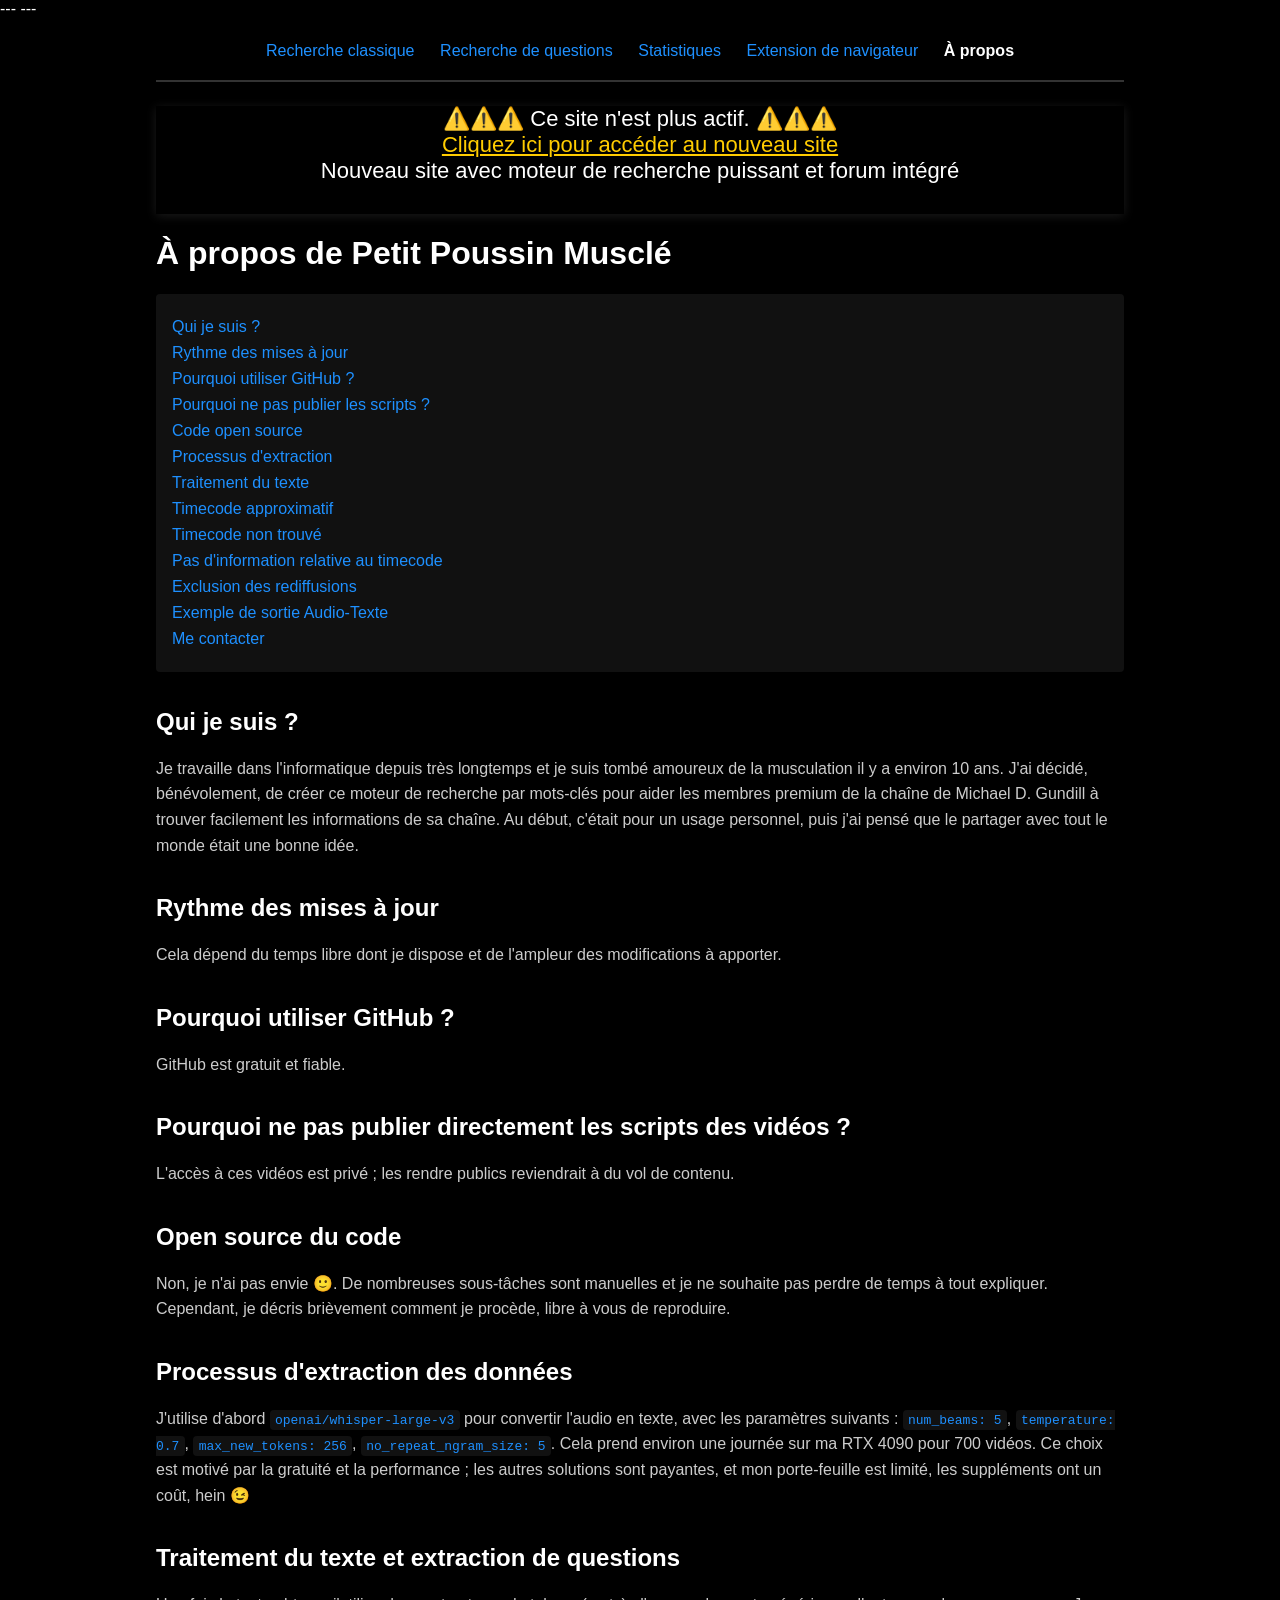
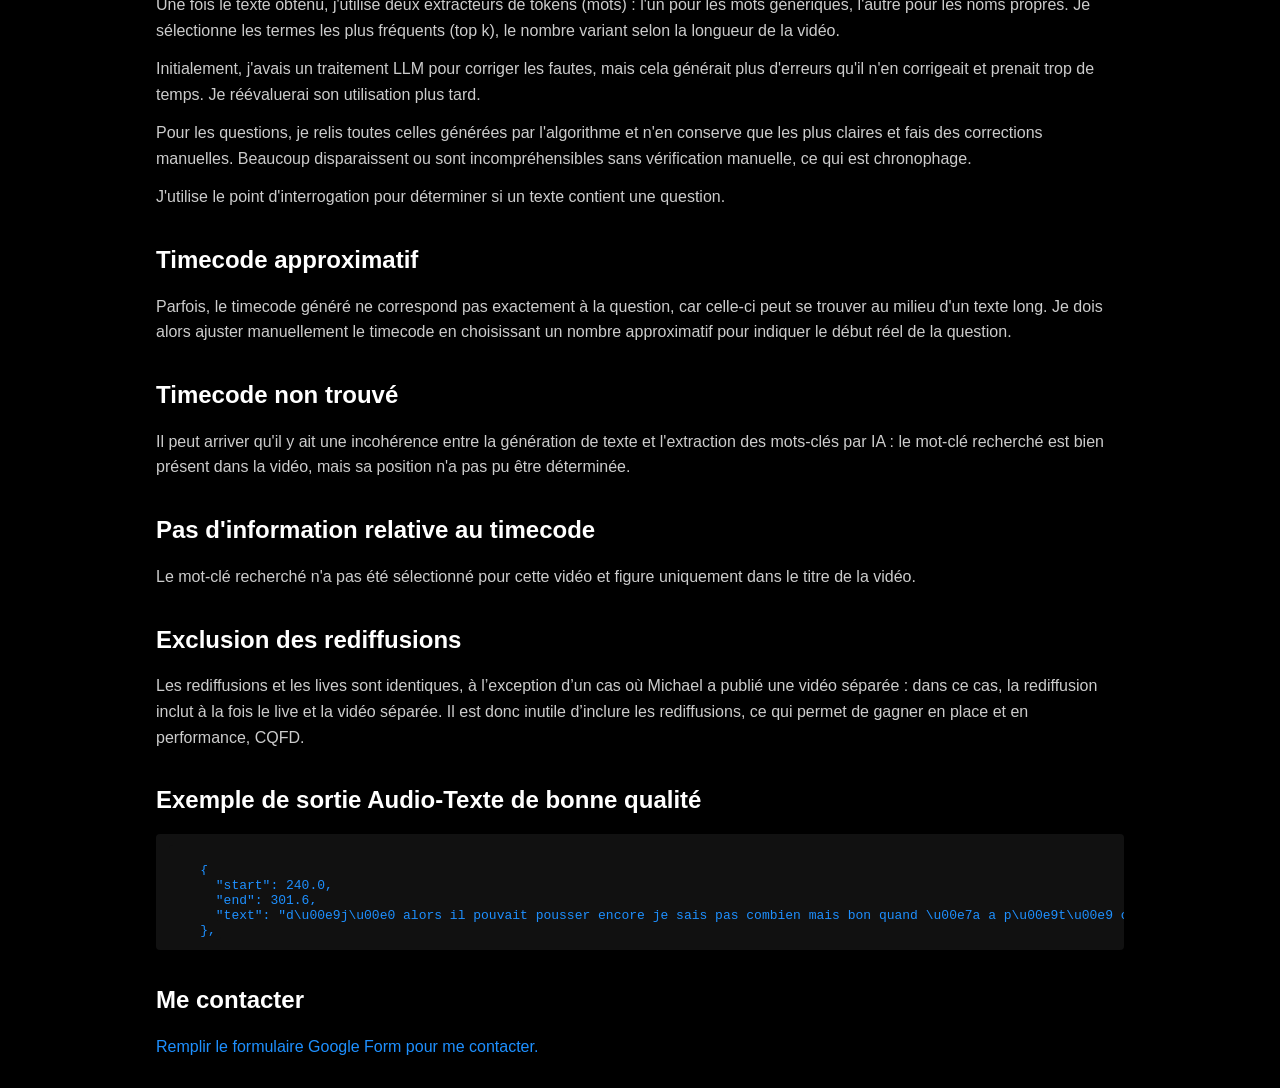
<file: about.html>
---
---
<!DOCTYPE html>
<html lang="fr">
<head>
  <meta charset="UTF-8">
  <title>Petit Poussin Musclé - À propos</title>
  <link rel="icon" href="/mg-yt-mini-search-engine/favicon.ico" type="image/png">
  <link rel="stylesheet" href="default.css?rev={{ site.time | date: '%Y%m%d%H%M%S' }}">
</head>
<body>
  <div class="container">
    <nav role="navigation" aria-label="Menu principal">
      <ul class="main-menu">
        <li><a href="index.html">Recherche classique</a></li>
        <li><a href="questions.html">Recherche de questions</a></li>
        <li><a href="stats.html">Statistiques</a></li>
        <li><a href="plugin.html">Extension de navigateur</a></li>
        <li><a href="about.html" aria-current="page">À propos</a></li>
      </ul>
    </nav>
    <div style="background-color: #000; color: #fff; text-align: center; padding-bottom: 30px;  width: 100%; z-index: 9999; font-family: Arial, sans-serif; font-size: 22px; box-shadow: 0 2px 10px rgba(255, 255, 255, 0.1);">
  ⚠️⚠️⚠️ Ce site n'est plus actif. ⚠️⚠️⚠️<br> 
  <a href="https://ami-de-la-masse.com/login" target="_blank" style="color: #ffcc00; text-decoration: underline;">Cliquez ici pour accéder au nouveau site</a>  
  <br>Nouveau site avec moteur de recherche puissant et forum intégré
</div>

    <h1>À propos de Petit Poussin Musclé</h1>

    <nav class="section-menu">
      <ul>
        <li><a href="#qui">Qui je suis ?</a></li>
        <li><a href="#rythme">Rythme des mises à jour</a></li>
        <li><a href="#github">Pourquoi utiliser GitHub ?</a></li>
        <li><a href="#scripts">Pourquoi ne pas publier les scripts ?</a></li>
        <li><a href="#opensource">Code open source</a></li>
        <li><a href="#processus">Processus d'extraction</a></li>
        <li><a href="#traitement">Traitement du texte</a></li>
        <li><a href="#timecode">Timecode approximatif</a></li>
        <li><a href="#notfound">Timecode non trouvé</a></li>
        <li><a href="#notimecode">Pas d'information relative au timecode</a></li>
        <li><a href="#rediffusions">Exclusion des rediffusions</a></li>
        <li><a href="#exemple">Exemple de sortie Audio-Texte</a></li>
        <li><a href="#contact">Me contacter</a></li>
      </ul>
    </nav>

    <h2 id="qui">Qui je suis ?</h2>
    <p>Je travaille dans l'informatique depuis très longtemps et je suis tombé amoureux de la musculation il y a environ 10 ans. J'ai décidé, bénévolement, de créer ce moteur de recherche par mots-clés pour aider les membres premium de la chaîne de Michael D. Gundill à trouver facilement les informations de sa chaîne. Au début, c'était pour un usage personnel, puis j'ai pensé que le partager avec tout le monde était une bonne idée.</p>

    <h2 id="rythme">Rythme des mises à jour</h2>
    <p>Cela dépend du temps libre dont je dispose et de l'ampleur des modifications à apporter.</p>

    <h2 id="github">Pourquoi utiliser GitHub ?</h2>
    <p>GitHub est gratuit et fiable.</p>

    <h2 id="scripts">Pourquoi ne pas publier directement les scripts des vidéos ?</h2>
    <p>L'accès à ces vidéos est privé ; les rendre publics reviendrait à du vol de contenu.</p>

    <h2 id="opensource">Open source du code</h2>
    <p>Non, je n'ai pas envie 🙂. De nombreuses sous-tâches sont manuelles et je ne souhaite pas perdre de temps à tout expliquer. Cependant, je décris brièvement comment je procède, libre à vous de reproduire.</p>

    <h2 id="processus">Processus d'extraction des données</h2>
    <p>J'utilise d'abord <code>openai/whisper-large-v3</code> pour convertir l'audio en texte, avec les paramètres suivants : <code>num_beams: 5</code>, <code>temperature: 0.7</code>, <code>max_new_tokens: 256</code>, <code>no_repeat_ngram_size: 5</code>. Cela prend environ une journée sur ma RTX 4090 pour 700 vidéos. Ce choix est motivé par la gratuité et la performance ; les autres solutions sont payantes, et mon porte‑feuille est limité, les suppléments ont un coût, hein 😉</p>

    <h2 id="traitement">Traitement du texte et extraction de questions</h2>
    <p>Une fois le texte obtenu, j'utilise deux extracteurs de tokens (mots) : l'un pour les mots génériques, l'autre pour les noms propres. Je sélectionne les termes les plus fréquents (top k), le nombre variant selon la longueur de la vidéo.</p>
    <p>Initialement, j'avais un traitement LLM pour corriger les fautes, mais cela générait plus d'erreurs qu'il n'en corrigeait et prenait trop de temps. Je réévaluerai son utilisation plus tard.</p>
    <p>Pour les questions, je relis toutes celles générées par l'algorithme et n'en conserve que les plus claires et fais des corrections manuelles. Beaucoup disparaissent ou sont incompréhensibles sans vérification manuelle, ce qui est chronophage.</p>
    <p>J'utilise le point d'interrogation pour déterminer si un texte contient une question. </p>

    <h2 id="timecode">Timecode approximatif</h2>
    <p>Parfois, le timecode généré ne correspond pas exactement à la question, car celle-ci peut se trouver au milieu d'un texte long. Je dois alors ajuster manuellement le timecode en choisissant un nombre approximatif pour indiquer le début réel de la question.</p>

    <h2 id="notfound">Timecode non trouvé</h2>
    <p>Il peut arriver qu'il y ait une incohérence entre la génération de texte et l'extraction des mots-clés par IA : le mot-clé recherché est bien présent dans la vidéo, mais sa position n'a pas pu être déterminée.</p>

    <h2 id="notimecode">Pas d'information relative au timecode</h2>
    <p>Le mot-clé recherché n'a pas été sélectionné pour cette vidéo et figure uniquement dans le titre de la vidéo.</p>
    
    <h2 id="rediffusions">Exclusion des rediffusions</h2>
    <p>Les rediffusions et les lives sont identiques, à l’exception d’un cas où Michael a publié une vidéo séparée : dans ce cas, la rediffusion inclut à la fois le live et la vidéo séparée. Il est donc inutile d’inclure les rediffusions, ce qui permet de gagner en place et en performance, CQFD.</p>

    <h2 id="exemple">Exemple de sortie Audio-Texte de bonne qualité</h2>
    <pre><code> 
    {
      "start": 240.0,
      "end": 301.6,
      "text": "d\u00e9j\u00e0 alors il pouvait pousser encore je sais pas combien mais bon quand \u00e7a a p\u00e9t\u00e9 c'\u00e9tait spectaculaire donc la cha\u00eene j'avais donn\u00e9 le nom du gars mais bon en fait il y a 3-4 vid\u00e9os \u00e0 regarder c'est tout je pensais qu'il y en aurait beaucoup plus parce qu'il dit qu'il avait interview\u00e9 des mecs et tout puis j'ai pas vu enfin c'\u00e9tait avant la blessure pas apr\u00e8s donc \u00e7a limite un peu la port\u00e9e ... ... ... ... ...... ... ... ... ... .. ... ... ... ... . .. ... . . .. ... . ... . . .. . . ... . . . . . .. . .. . . . . ... . .. . . .. . ... . . !!!!. . . . . !!!! . . !!!!! . !!!!. !!!!. !!!!!!. . !!!!. , . !!!!. I !!!!. I I I I I !!!!. !!!!! . !!!!!!!!. I I I IIIIIIIII !!!!!!!!. !!!!!!!!. !!!!. I IIIIIIIIIIIIIIIIIIIIIIIIIIIIIIIIIIIIIIIIIIIIIIIIIIIIIIIIIIIIIIIIIIIIIIIIIIIIIIIIIIIiiiiIIIIIIIIiIIIIIIIIIOIIIIIIII . . !!!!!!!! !!!! . !!!!. ! . . . . , . . . !!!!!!!!. !!!!!. !!!!!!!!. ! iiiiiiiiiiiiiiiiiiiiiiiiiiiiiii iiiiiiiiiiiiiiiiiiiiiiiiiiiiiiiiiiiiiiiiiiiiiiiiiiiiiiiiiiiiiiihiiiiiiiiiiiiiiiiiiiiiiiiiiiiiiiiiiiiiiiiiiiiiiiiiiii donc je vais essayer de retrouver les questions qu'on m'avait demand\u00e9 alors je ne sais m\u00eame plus comment je fais, j'aurais du pr\u00e9parer le truc enfin c'\u00e9tait essentiellement pour voir si \u00e7a comment les choses marchaient alors rien direct, la pub normalement vous n'avez pas de pub ce qui permettra de remettre de la musique sur les vid\u00e9os d'entra\u00eenement."
    },</code></pre>

    <h2 id="contact">Me contacter</h2>
    <p>
      <a href="https://docs.google.com/forms/d/e/1FAIpQLScYTwryfRAyaK24M7f-6vSMkbi7FEC3saDeftN_tDTvl5rWsQ/viewform?usp=header" target="_blank">Remplir le formulaire Google Form pour me contacter.</a>
    </p>
  </div>
</body>
</html>
</file>
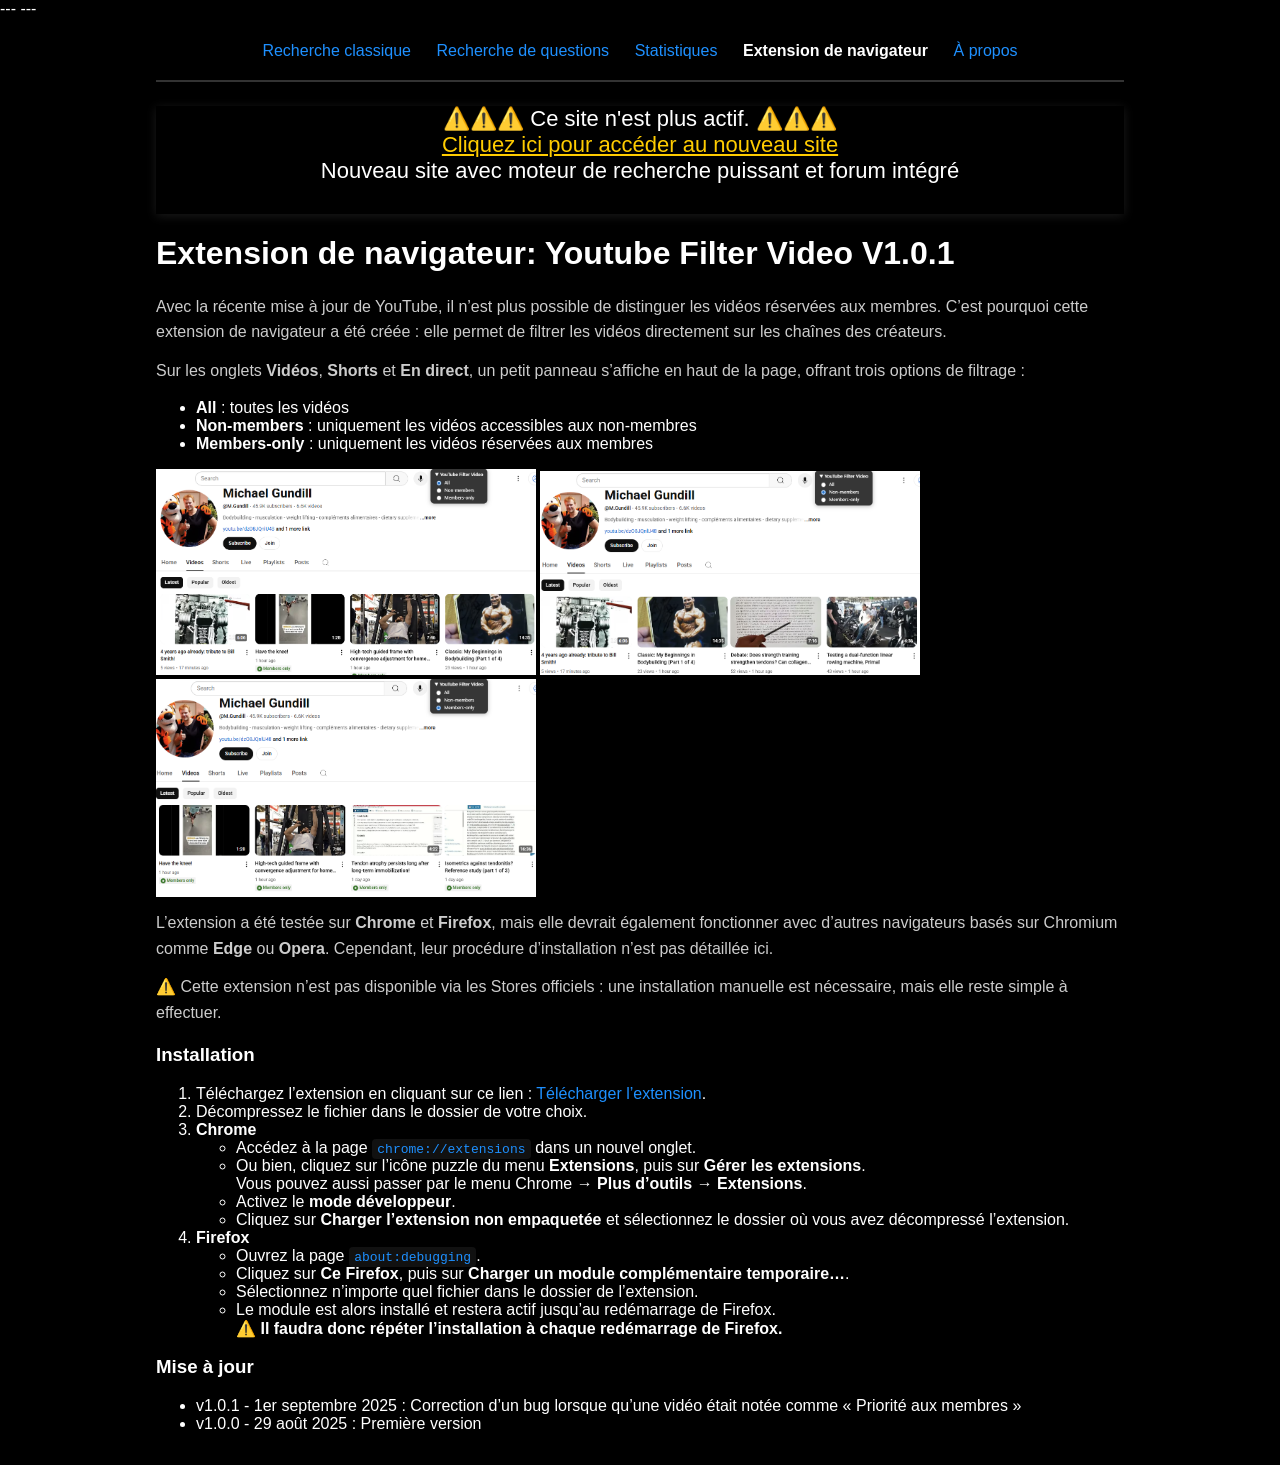
<file: plugin.html>
---
---
<!DOCTYPE html>
<html lang="fr">
<head>
  <meta charset="UTF-8">
  <title>Petit Poussin Musclé - À propos</title>
  <link rel="icon" href="/mg-yt-mini-search-engine/favicon.ico" type="image/png">
  <link rel="stylesheet" href="default.css?rev={{ site.time | date: '%Y%m%d%H%M%S' }}">
</head>
<body>
  <div class="container">
    <nav role="navigation" aria-label="Menu principal">
      <ul class="main-menu">
        <li><a href="index.html">Recherche classique</a></li>
        <li><a href="questions.html">Recherche de questions</a></li>
        <li><a href="stats.html">Statistiques</a></li>
        <li><a href="plugin.html" aria-current="page">Extension de navigateur</a></li>
        <li><a href="about.html">À propos</a></li>
      </ul>
    </nav>
<div style="background-color: #000; color: #fff; text-align: center; padding-bottom: 30px;  width: 100%; z-index: 9999; font-family: Arial, sans-serif; font-size: 22px; box-shadow: 0 2px 10px rgba(255, 255, 255, 0.1);">
  ⚠️⚠️⚠️ Ce site n'est plus actif. ⚠️⚠️⚠️<br> 
  <a href="https://ami-de-la-masse.com/login" target="_blank" style="color: #ffcc00; text-decoration: underline;">Cliquez ici pour accéder au nouveau site</a>  
  <br>Nouveau site avec moteur de recherche puissant et forum intégré
</div>

    <h1>Extension de navigateur: Youtube Filter Video V1.0.1</h1>

    <p>
        Avec la récente mise à jour de YouTube, il n’est plus possible de distinguer les vidéos réservées aux membres. 
        C’est pourquoi cette extension de navigateur a été créée&nbsp;: elle permet de filtrer les vidéos directement sur les chaînes des créateurs.
    </p>

    <p>
        Sur les onglets <strong>Vidéos</strong>, <strong>Shorts</strong> et <strong>En direct</strong>, un petit panneau s’affiche en haut de la page, 
        offrant trois options de filtrage :
    </p>

    <ul>
        <li><strong>All</strong> : toutes les vidéos</li>
        <li><strong>Non-members</strong> : uniquement les vidéos accessibles aux non-membres</li>
        <li><strong>Members-only</strong> : uniquement les vidéos réservées aux membres</li>
    </ul>

    <img src="plugin/videos_all.png" width="380">
    <img src="plugin/videos_non_members.png" width="380">
    <img src="plugin/videos_members_only.png" width="380">

    <p>
        L’extension a été testée sur <strong>Chrome</strong> et <strong>Firefox</strong>, 
        mais elle devrait également fonctionner avec d’autres navigateurs basés sur Chromium comme <strong>Edge</strong> ou <strong>Opera</strong>. 
        Cependant, leur procédure d’installation n’est pas détaillée ici.
    </p>

    <p>
        ⚠️ Cette extension n’est pas disponible via les Stores officiels&nbsp;: une installation manuelle est nécessaire, 
        mais elle reste simple à effectuer.
    </p>

    <h3>Installation</h3>
    <ol>
        <li>Téléchargez l’extension en cliquant sur ce lien : 
            <a href="plugin\YouTube_Filter_Video_plugin.zip">Télécharger l’extension</a>.
        </li>
        <li>Décompressez le fichier dans le dossier de votre choix.</li>
        <li>
            <strong>Chrome</strong>
            <ul>
                <li>Accédez à la page <code>chrome://extensions</code> dans un nouvel onglet.</li>
                <li>Ou bien, cliquez sur l’icône puzzle du menu <strong>Extensions</strong>, puis sur <strong>Gérer les extensions</strong>.<br>
                    Vous pouvez aussi passer par le menu Chrome → <strong>Plus d’outils</strong> → <strong>Extensions</strong>.
                </li>
                <li>Activez le <strong>mode développeur</strong>.</li>
                <li>Cliquez sur <strong>Charger l’extension non empaquetée</strong> et sélectionnez le dossier où vous avez décompressé l’extension.</li>
            </ul>
        </li>
        <li>
            <strong>Firefox</strong>
            <ul>
                <li>Ouvrez la page <code>about:debugging</code>.</li>
                <li>Cliquez sur <strong>Ce Firefox</strong>, puis sur <strong>Charger un module complémentaire temporaire…</strong>.</li>
                <li>Sélectionnez n’importe quel fichier dans le dossier de l’extension.</li>
                <li>Le module est alors installé et restera actif jusqu’au redémarrage de Firefox.<br><strong>⚠️ Il faudra donc répéter l’installation à chaque redémarrage de Firefox.</strong></li>
            </ul>
        </li>
    </ol>

    <h3>Mise à jour</h3>
    <ul>
        <li>v1.0.1 - 1er septembre 2025 : Correction d’un bug lorsque qu’une vidéo était notée comme « Priorité aux membres »</li>
        <li>v1.0.0 - 29 août 2025 : Première version</li>
    </ul>

  </div>
</body>
</html>
</file>
<file: default.css>
*, *::before, *::after { box-sizing: border-box; }
body { background-color: #000; color: #fff; font-family: Arial, sans-serif; margin: 0; }
a { color: #1e90ff; text-decoration: none; }
a:hover { text-decoration: underline; }
.container { max-width: 1000px; margin: 0 auto; padding: 1em 1em; }
nav.main-menu { margin-bottom: 1em; }
nav.main-menu a { margin-right: 1em; }
#search-form { display: flex; flex-direction: column; gap: 1em; margin-bottom: 1em; }
fieldset { border: 1px solid #444; margin: 0.5em; }
legend { padding: 0 0.5em; font-weight: bold; }
label { display: block; margin: 0.2em 0; }
#q { width: 100%; padding: 0.5em; font-size: 1em; border: 1px solid #444; border-radius: 4px; background-color: #111; color: #fff; }
.controls { display: flex; justify-content: space-between; align-items: center; margin-bottom: 0.5em; }
#result-count { color: #ccc; font-size: 0.9em; }
select { padding: 0.3em; font-size: 0.9em; background: #111; color: #fff; border: 1px solid #444; border-radius: 4px; }
.result { display: flex; align-items: center; background-color: #111;
border: 1px solid #333;; border-radius: 4px; padding: 0.5em; margin-bottom: 1em; }
.result img { width: 120px; height: 90px; object-fit: cover; margin-right: 1em; border: 1px solid #333; }
.result p { margin: 0.2em 0 0 0; font-size: 0.9em; color: #ccc; }
.main-menu { list-style: none; margin: 0; padding: 0; display: flex; gap: 1em; justify-content: center; align-items: center; }
.main-menu a { display: block; padding: 0.5em 0.3em;}
.main-menu a[aria-current="page"] { color: var(--primary); font-weight: bold; }
nav[role="navigation"] { border-bottom: 2px solid rgba(255, 255, 255, 0.2); padding-bottom: 0.75em; margin-bottom: 1.5em; }
code { background: #111; padding: 0.2em 0.4em; border-radius: 4px; color: #1e90ff; }
pre { background: #111; padding: 1em; border-radius: 4px; overflow-x: auto; color: #ccc; }
h1, h2 { color: #fff; }
h2 { margin-top: 1.5em; }
nav.section-menu { background: #111; padding: 1em; border-radius: 4px; margin-bottom: 2em; }
nav.section-menu ul { list-style: none; padding: 0; margin: 0; }
nav.section-menu li { margin: 0.5em 0; }
p { line-height: 1.6; margin: 0.8em 0; color: #ccc; }
.filters-hidden { display: none; }
#toggle-filters { background-color: rgba(255, 255, 255, 0.05); color: #fff; border: 1px solid #444; border-radius: 4px; padding: 0.5em 1em; font-size: 0.9em; backdrop-filter: blur(4px); transition: background-color 0.2s ease, box-shadow 0.2s ease; }
#toggle-filters:hover { background-color: rgba(255, 255, 255, 0.1); box-shadow: 0 2px 6px rgba(255, 255, 255, 0.1); }
#toggle-filters:focus { outline: none; box-shadow: 0 0 0 2px rgba(30, 144, 255, 0.6); }
#sort { border: 1px solid #444; border-radius: 4px; padding: 0.5em 1em; font-size: 0.9em; }
.filters-header { display: flex; justify-content: space-between; align-items: center; }
strong { font-size: inherit; font-weight: bold; }
html { -webkit-text-size-adjust: 120%; }
</file>
